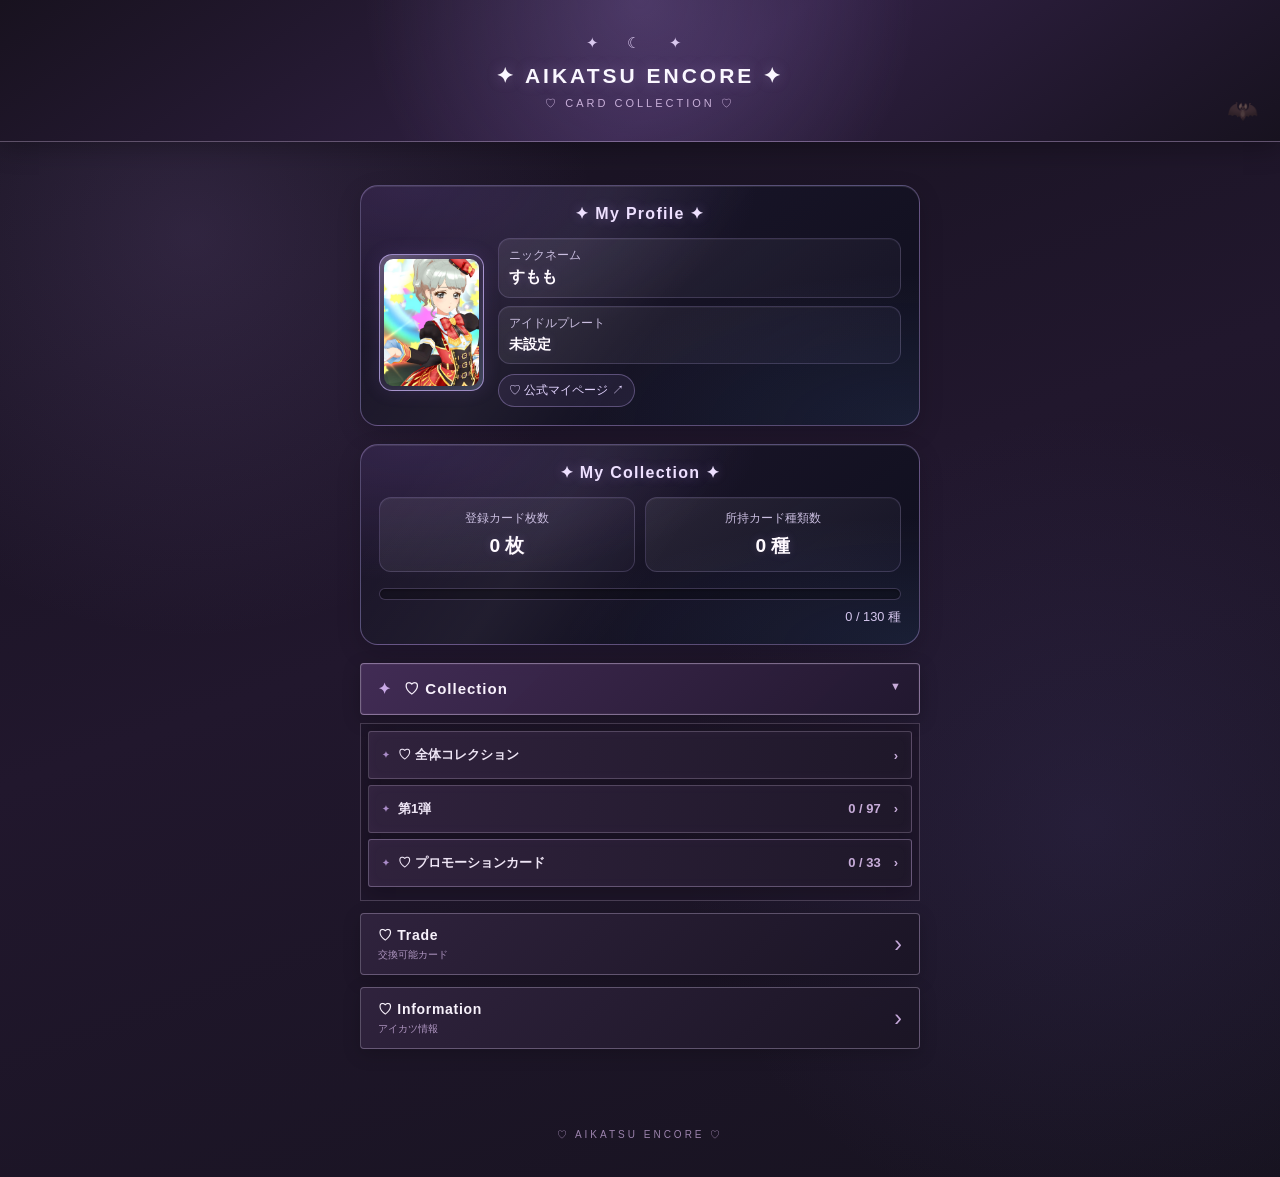
<file: index.html>
<!DOCTYPE html>
<html lang="ja">
<head>
  <meta charset="UTF-8">
  <meta name="viewport" content="width=device-width, initial-scale=1.0">
  <title>アイカツアンコール ♡ カードコレクション</title>
  <link rel="stylesheet" href="style.css">

  <style>
    /* ゴスマジック風・共通デザイン */
    .profile-summary,
    .collection-summary {
      position: relative;
      isolation: isolate;
      overflow: hidden;
      margin: 18px 0;
      padding: 18px;
      border: 1px solid rgba(193, 166, 239, 0.38);
      border-radius: 18px;
      background:
        radial-gradient(ellipse at 10% 0%, rgba(119, 83, 166, 0.24), transparent 48%),
        radial-gradient(ellipse at 100% 100%, rgba(95, 125, 191, 0.15), transparent 45%),
        linear-gradient(145deg, rgba(31, 24, 45, 0.97), rgba(13, 15, 29, 0.97));
      color: #f4efff;
      box-shadow:
        inset 0 1px 0 rgba(255, 255, 255, 0.09),
        0 8px 24px rgba(4, 3, 15, 0.16);
    }

    .profile-summary::before,
    .collection-summary::before {
      content: "";
      position: absolute;
      inset: 0;
      z-index: -1;
      pointer-events: none;
      background: linear-gradient(
        125deg,
        transparent 10%,
        rgba(255, 255, 255, 0.045) 35%,
        transparent 55%
      );
    }

    .collection-summary-title {
      margin: 0 0 15px;
      font-size: 1rem;
      font-weight: bold;
      letter-spacing: 0.08em;
      text-align: center;
      color: #eee0ff;
      text-shadow: 0 0 12px rgba(191, 154, 255, 0.32);
    }

    /* プロフィール横並びレイアウト */
    .profile-layout {
      display: flex;
      align-items: center;
      gap: 14px;
    }

    /* プロフィール画像 */
    .profile-image-frame {
      position: relative;
      flex: 0 0 105px;
      width: 105px;
      min-width: 0;
      margin: 0;
      padding: 4px;
      overflow: hidden;
      border: 1px solid rgba(207, 183, 255, 0.68);
      border-radius: 13px;
      background: linear-gradient(
        135deg,
        rgba(231, 211, 255, 0.3),
        rgba(115, 88, 159, 0.1),
        rgba(165, 214, 255, 0.2)
      );
      box-shadow:
        0 0 18px rgba(154, 115, 219, 0.15),
        inset 0 0 12px rgba(255, 255, 255, 0.08);
    }

    .profile-image {
      display: block;
      width: 100%;
      aspect-ratio: 3 / 4;
      object-fit: cover;
      margin: 0 auto;
      border-radius: 9px;
    }

    /* 画像横のプロフィール情報 */
    .profile-details {
      flex: 1;
      min-width: 0;
    }

    .profile-info {
      display: grid;
      grid-template-columns: minmax(0, 1fr);
      gap: 8px;
    }

    .profile-info .collection-summary-item {
      min-width: 0;
      padding: 9px 10px;
      text-align: left;
    }

    .profile-info .collection-summary-label {
      margin-bottom: 4px;
      font-size: 0.72rem;
    }

    .profile-info .collection-summary-value {
      font-size: 1rem;
    }

    .profile-info .plate-value {
      font-size: 0.9rem;
    }

    .profile-official-link {
      margin: 10px 0 0;
      text-align: left;
    }

    .profile-official-link a {
      display: inline-block;
      max-width: 100%;
      padding: 7px 10px;
      border: 1px solid rgba(190, 167, 238, 0.36);
      border-radius: 999px;
      background: rgba(163, 131, 217, 0.09);
      color: #e3d4ff;
      font-size: 0.75rem;
      text-decoration: none;
      overflow-wrap: anywhere;
      transition: background 0.2s ease, border-color 0.2s ease;
    }

    .profile-official-link a:hover {
      background: rgba(163, 131, 217, 0.18);
      border-color: rgba(214, 194, 255, 0.65);
    }

    /* コレクション進捗 */
    .collection-summary-stats {
      display: grid;
      grid-template-columns: 1fr 1fr;
      gap: 10px;
    }

    .collection-summary-item {
      min-width: 0;
      padding: 12px 8px;
      border: 1px solid rgba(197, 177, 241, 0.19);
      border-radius: 12px;
      background: linear-gradient(
        145deg,
        rgba(255, 255, 255, 0.075),
        rgba(180, 157, 230, 0.035)
      );
      text-align: center;
      box-shadow: inset 0 1px 0 rgba(255, 255, 255, 0.045);
    }

    .collection-summary-label {
      display: block;
      margin-bottom: 6px;
      font-size: 0.78rem;
      color: #c9bddf;
    }

    .collection-summary-value {
      display: block;
      overflow-wrap: anywhere;
      font-size: 1.2rem;
      font-weight: bold;
      color: #fffaff;
      text-shadow: 0 0 10px rgba(197, 166, 255, 0.18);
    }

    .collection-summary-bar {
      height: 12px;
      margin-top: 16px;
      padding: 2px;
      overflow: hidden;
      border: 1px solid rgba(190, 168, 235, 0.25);
      border-radius: 999px;
      background: rgba(0, 0, 0, 0.28);
      box-shadow: inset 0 1px 3px rgba(0, 0, 0, 0.35);
    }

    .collection-summary-bar-fill {
      width: 0%;
      height: 100%;
      border-radius: inherit;
      background: linear-gradient(
        90deg,
        #7760ad,
        #b9a1f1 48%,
        #c7e7ff
      );
      box-shadow: 0 0 10px rgba(174, 148, 255, 0.55);
      transition: width 0.35s ease;
    }

    .collection-summary-status {
      margin: 9px 0 0;
      font-size: 0.8rem;
      text-align: right;
      color: #d4c6ed;
    }

    @media (max-width: 360px) {
      .profile-summary,
      .collection-summary {
        padding: 14px;
      }

      .profile-layout {
        gap: 10px;
      }

      .profile-image-frame {
        flex-basis: 88px;
        width: 88px;
      }

      .profile-info .collection-summary-item {
        padding: 8px;
      }

      .profile-info .collection-summary-value {
        font-size: 0.92rem;
      }

      .collection-summary-value {
        font-size: 1.05rem;
      }
    }

    @media (prefers-reduced-motion: reduce) {
      .collection-summary-bar-fill,
      .profile-official-link a {
        transition: none;
      }
    }
  </style>
</head>

<body>
  <header class="header">
    <h1>✦ AIKATSU ENCORE ✦</h1>
    <p>♡ CARD COLLECTION ♡</p>
  </header>

  <main class="home">

    <!-- ① マイプロフィール -->
    <section class="profile-summary" aria-label="マイプロフィール">
      <h2 class="collection-summary-title">✦ My Profile ✦</h2>

      <div class="profile-layout">
        <div class="profile-image-frame">
          <img
            src="profile.jpg"
            alt="マイプロフィール画像"
            class="profile-image"
          >
        </div>

        <div class="profile-details">
          <div class="profile-info">
            <div class="collection-summary-item">
              <span class="collection-summary-label">ニックネーム</span>
              <strong class="collection-summary-value">すもも</strong>
            </div>

            <div class="collection-summary-item">
              <span class="collection-summary-label">アイドルプレート</span>
              <strong class="collection-summary-value plate-value">
                未設定
              </strong>
            </div>
          </div>

          <p class="profile-official-link">
            <a
              href="https://dcd.aikatsu.com/encore/mypage/profiles"
              target="_blank"
              rel="noopener noreferrer"
            >♡ 公式マイページ ↗</a>
          </p>
        </div>
      </div>
    </section>

    <!-- ② 登録カード枚数 -->
    <section class="collection-summary" aria-label="カードコレクション">
      <h2 class="collection-summary-title">✦ My Collection ✦</h2>

      <div class="collection-summary-stats">
        <div class="collection-summary-item">
          <span class="collection-summary-label">登録カード枚数</span>
          <strong class="collection-summary-value" id="registeredCardCount">
            0 枚
          </strong>
        </div>

        <div class="collection-summary-item">
          <span class="collection-summary-label">所持カード種類数</span>
          <strong class="collection-summary-value" id="registeredCardKinds">
            0 種
          </strong>
        </div>
      </div>

      <!-- ③ 全カードに対するコレクション進捗 -->
      <div
        class="collection-summary-bar"
        id="registeredCardProgress"
        role="progressbar"
        aria-label="公開カード種類数に対する所持進捗"
        aria-valuemin="0"
        aria-valuemax="0"
        aria-valuenow="0"
      >
        <div
          class="collection-summary-bar-fill"
          id="registeredCardProgressFill"
        ></div>
      </div>

      <p class="collection-summary-status" id="registeredCardProgressText">
        0 / 0 種
      </p>
    </section>

    <!-- Collection -->
    <section class="menu-section">
      <button
        type="button"
        class="section-title"
        id="collectionToggle"
        aria-expanded="true"
        aria-controls="collectionList"
      >
        ♡ Collection
        <span id="collectionArrow">▼</span>
      </button>

      <div id="collectionList" class="collection-list">
        <a href="all-cards.html" class="season-link">
          <span>♡ 全体コレクション</span>
          <span>›</span>
        </a>

        <div id="seasonLinks"></div>

        <a
          href="promotion.html"
          class="season-link promotion-link"
          id="promotionLink"
        >
          <span>♡ プロモーションカード</span>
          <span id="promotionCount">›</span>
        </a>
      </div>
    </section>

    <!-- Trade -->
    <section class="menu-section">
      <a href="trade.html" class="menu-link">
        <span>
          <strong>♡ Trade</strong>
          <small>交換可能カード</small>
        </span>
        <span>›</span>
      </a>
    </section>

    <!-- Information -->
    <section class="menu-section">
      <a
        href="https://dcd.aikatsu.com/encore/"
        class="menu-link"
        target="_blank"
        rel="noopener noreferrer"
      >
        <span>
          <strong>♡ Information</strong>
          <small>アイカツ情報</small>
        </span>
        <span>›</span>
      </a>
    </section>

  </main>

  <footer>
    <p>♡ AIKATSU ENCORE ♡</p>
  </footer>

  <script>
    const collectionToggle = document.getElementById("collectionToggle");
    const collectionList = document.getElementById("collectionList");
    const collectionArrow = document.getElementById("collectionArrow");
    const seasonLinks = document.getElementById("seasonLinks");
    const promotionCount = document.getElementById("promotionCount");

    let allCards = [];

    /* Collection 開閉 */
    collectionToggle.addEventListener("click", () => {
      const isOpen = collectionToggle.getAttribute("aria-expanded") === "true";

      collectionToggle.setAttribute("aria-expanded", String(!isOpen));
      collectionList.style.display = isOpen ? "none" : "block";
      collectionArrow.textContent = isOpen ? "▶" : "▼";
    });

    /* 保存データを安全に読み込む */
    function readOwnership(storageKey) {
      try {
        const saved = localStorage.getItem(storageKey);
        if (!saved) return {};

        const parsed = JSON.parse(saved);

        return (
          parsed &&
          typeof parsed === "object" &&
          !Array.isArray(parsed)
        ) ? parsed : {};
      } catch (error) {
        console.warn(`${storageKey} のデータを読み込めませんでした`, error);
        return {};
      }
    }

    /* プロモーションカードか判定 */
    function isPromotion(card) {
      return String(card.collection || "").toLowerCase() === "promotion";
    }

    /* カードごとの保存キー */
    function getStorageKey(card) {
      if (isPromotion(card)) {
        return "aikatsu-encore-promotion";
      }

      const season = String(card.season || "1");
      return `aikatsu-encore-season-${season}`;
    }

    /* 所持枚数を安全に整数化 */
    function getCopies(ownership, id) {
      const count = Number(ownership[id] || 0);

      if (!Number.isFinite(count) || count <= 0) {
        return 0;
      }

      return Math.floor(count);
    }

    /* 登録枚数・所持種類数・進捗を更新 */
    function updateCollectionSummary(cards) {
      let totalCopies = 0;

      const ownedIds = new Set();
      const allIds = new Set();
      const ownershipByKey = {};

      cards.forEach(card => {
        if (card.id === undefined || card.id === null) {
          return;
        }

        const id = String(card.id);
        const storageKey = getStorageKey(card);
        const uniqueKey = `${storageKey}:${id}`;

        allIds.add(uniqueKey);

        if (!ownershipByKey[storageKey]) {
          ownershipByKey[storageKey] = readOwnership(storageKey);
        }

        const ownership = ownershipByKey[storageKey];
        const copies = getCopies(ownership, id);

        if (copies > 0) {
          totalCopies += copies;
          ownedIds.add(uniqueKey);
        }
      });

      const totalKinds = allIds.size;
      const ownedKinds = ownedIds.size;

      const progress = totalKinds > 0
        ? Math.min((ownedKinds / totalKinds) * 100, 100)
        : 0;

      document.getElementById("registeredCardCount").textContent =
        `${totalCopies.toLocaleString("ja-JP")} 枚`;

      document.getElementById("registeredCardKinds").textContent =
        `${ownedKinds.toLocaleString("ja-JP")} 種`;

      document.getElementById("registeredCardProgressFill").style.width =
        `${progress}%`;

      const progressBar = document.getElementById("registeredCardProgress");
      progressBar.setAttribute("aria-valuemax", String(totalKinds));
      progressBar.setAttribute("aria-valuenow", String(ownedKinds));

      document.getElementById("registeredCardProgressText").textContent =
        `${ownedKinds.toLocaleString("ja-JP")} / ${totalKinds.toLocaleString("ja-JP")} 種`;
    }

    /* cards.json を読み込む */
    async function loadCards() {
      try {
        const response = await fetch("cards.json");

        if (!response.ok) {
          throw new Error("cards.jsonを読み込めませんでした");
        }

        const data = await response.json();

        allCards = Array.isArray(data)
          ? data
          : Array.isArray(data.cards)
            ? data.cards
            : [];

        createSeasonLinks(allCards);
        updatePromotionLink(allCards);
        updateCollectionSummary(allCards);

      } catch (error) {
        console.error(error);

        seasonLinks.textContent = "カード情報を読み込めませんでした。";
        promotionCount.textContent = "›";

        document.getElementById("registeredCardProgressText").textContent =
          "カード情報を読み込めませんでした";
      }
    }

    /* 通常カードを弾ごとに表示 */
    function createSeasonLinks(cards) {
      const normalCards = cards.filter(card => !isPromotion(card));

      const seasons = [
        ...new Set(normalCards.map(card => String(card.season || "1")))
      ].sort((a, b) => Number(a) - Number(b));

      seasonLinks.innerHTML = "";

      seasons.forEach(season => {
        const seasonCards = normalCards.filter(
          card => String(card.season || "1") === season
        );

        const ownership = readOwnership(
          `aikatsu-encore-season-${season}`
        );

        const owned = seasonCards.filter(
          card => getCopies(ownership, String(card.id)) >= 1
        ).length;

        const link = document.createElement("a");
        link.href = `cards.html?season=${encodeURIComponent(season)}`;
        link.className = "season-link";

        const label = document.createElement("span");
        label.textContent = `第${season}弾`;

        const count = document.createElement("span");
        count.textContent = `${owned} / ${seasonCards.length}　›`;

        link.appendChild(label);
        link.appendChild(count);
        seasonLinks.appendChild(link);
      });
    }

    /* プロモーションカードの所持数 */
    function updatePromotionLink(cards) {
      const promotionCards = cards.filter(isPromotion);
      const ownership = readOwnership("aikatsu-encore-promotion");

      const owned = promotionCards.filter(
        card => getCopies(ownership, String(card.id)) >= 1
      ).length;

      promotionCount.textContent = promotionCards.length > 0
        ? `${owned} / ${promotionCards.length}　›`
        : "›";
    }

    /* 他ページから戻ったときなどに再集計 */
    function refreshHome() {
      updateCollectionSummary(allCards);
      createSeasonLinks(allCards);
      updatePromotionLink(allCards);
    }

    window.addEventListener("pageshow", refreshHome);

    window.addEventListener("storage", event => {
      if (
        event.key === null ||
        /^aikatsu-encore-season-.+$/.test(event.key) ||
        event.key === "aikatsu-encore-promotion"
      ) {
        refreshHome();
      }
    });

    loadCards();
  </script>
</body>
</html>
</file>
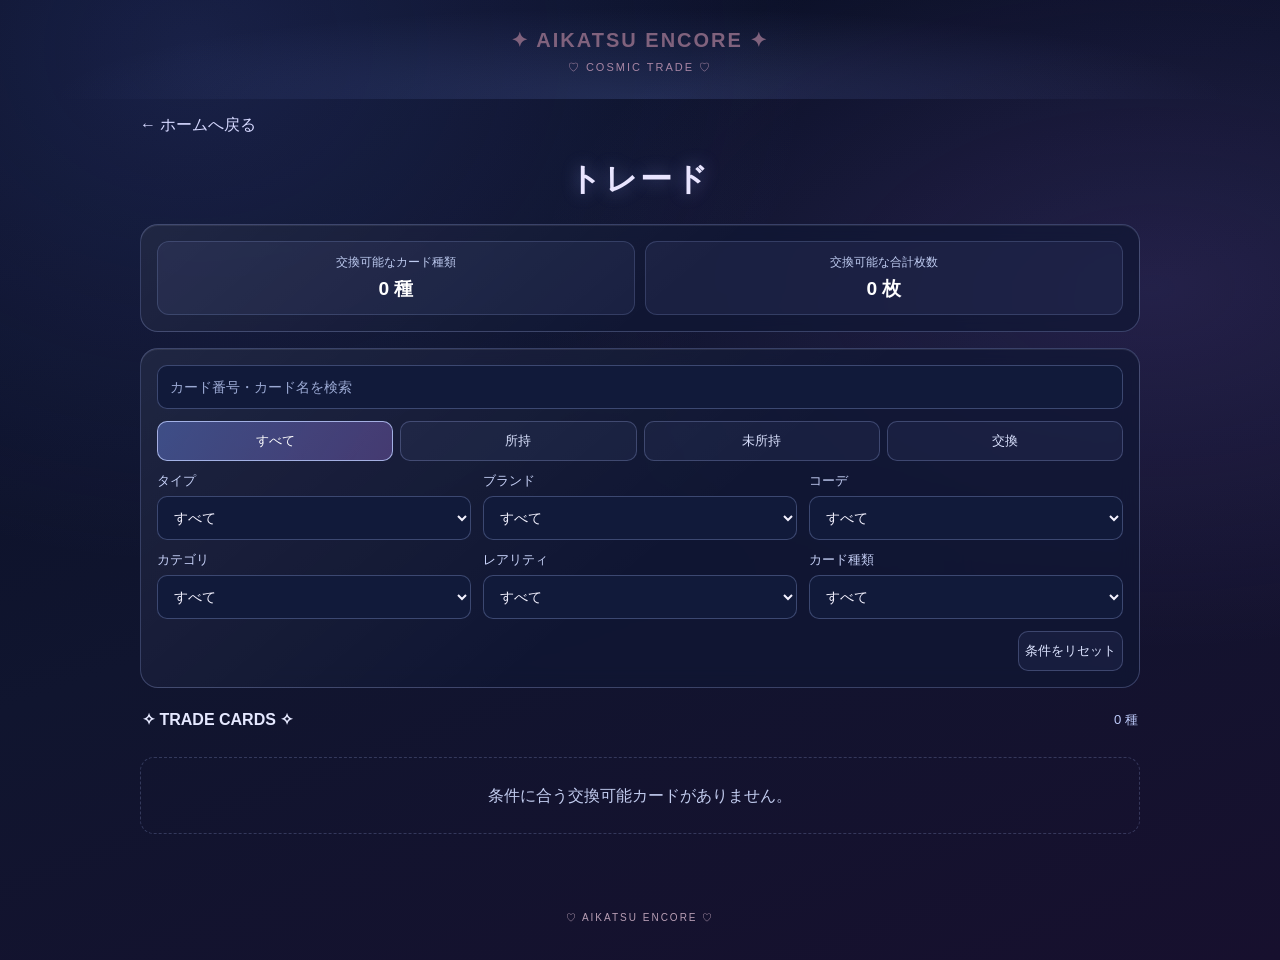
<file: trade.html>
<!DOCTYPE html>
<html lang="ja">
<head>
  <meta charset="UTF-8">
  <meta name="viewport" content="width=device-width, initial-scale=1.0">
  <title>Trade</title>
  <link rel="stylesheet" href="style.css">

  <style>
    body.trade-page {
      min-height: 100vh;
      color: #f4f2ff;
      background:
        radial-gradient(ellipse at 15% 5%, rgba(76,95,185,.22), transparent 40%),
        radial-gradient(ellipse at 90% 30%, rgba(137,92,206,.16), transparent 38%),
        linear-gradient(160deg,#090e25,#10152f 50%,#17102e);
    }

    .trade-page .header {
      background:
        radial-gradient(ellipse at 50% 100%,rgba(127,157,255,.16),transparent 65%),
        transparent;
    }

    .trade-container {
      width: min(100% - 24px, 1000px);
      margin: 0 auto;
      padding: 16px 0 36px;
    }

    .trade-back-link {
      display: inline-block;
      margin-bottom: 14px;
      color: #d6d8ff;
      text-decoration: none;
    }

    .trade-heading {
      margin: 8px 0 22px;
      text-align: center;
      color: #e9e5ff;
      letter-spacing: .08em;
      text-shadow: 0 0 18px rgba(154,173,255,.45);
    }

    .trade-panel {
      margin: 16px 0;
      padding: 16px;
      border: 1px solid rgba(174,191,255,.25);
      border-radius: 18px;
      background:
        linear-gradient(140deg,rgba(255,255,255,.065),transparent 55%),
        rgba(16,23,52,.72);
      box-shadow: inset 0 1px 0 rgba(255,255,255,.08);
      backdrop-filter: blur(10px);
      -webkit-backdrop-filter: blur(10px);
    }

    .trade-panel-title {
      margin: 0 0 14px;
      text-align: center;
      font-size: .95rem;
      letter-spacing: .08em;
      color: #e2e7ff;
    }

    .trade-summary {
      display: grid;
      grid-template-columns: 1fr 1fr;
      gap: 10px;
    }

    .trade-summary-item {
      padding: 12px 8px;
      border: 1px solid rgba(174,191,255,.18);
      border-radius: 12px;
      background: rgba(157,175,255,.07);
      text-align: center;
    }

    .trade-summary-label {
      display: block;
      margin-bottom: 5px;
      font-size: .76rem;
      color: #becbf0;
    }

    .trade-summary-value {
      display: block;
      font-size: 1.2rem;
      color: white;
      overflow-wrap: anywhere;
    }

    .trade-search, .trade-select {
      width: 100%;
      min-height: 44px;
      box-sizing: border-box;
      padding: 10px 12px;
      border: 1px solid rgba(174,191,255,.28);
      border-radius: 10px;
      outline: none;
      background: #111a3a;
      color: #f4f2ff;
      font: inherit;
      font-size: .88rem;
    }

    .trade-search::placeholder {
      color: #9ba9d3;
    }

    .trade-search:focus, .trade-select:focus {
      border-color: #a8c5ff;
      box-shadow: 0 0 0 3px rgba(133,167,255,.12);
    }

    .trade-status-filters {
      display: grid;
      grid-template-columns: repeat(4,minmax(0,1fr));
      gap: 7px;
      margin: 12px 0;
    }

    .trade-status-button, .trade-reset-button {
      min-height: 40px;
      padding: 8px 6px;
      border: 1px solid rgba(174,191,255,.25);
      border-radius: 10px;
      background: rgba(133,153,229,.07);
      color: #dce3ff;
      font: inherit;
      font-size: .82rem;
      cursor: pointer;
    }

    .trade-status-button.active {
      border-color: rgba(189,204,255,.8);
      background: linear-gradient(120deg,rgba(100,125,214,.48),rgba(151,112,212,.36));
      color: white;
    }

    .trade-filters {
      display: grid;
      grid-template-columns: repeat(2,minmax(0,1fr));
      gap: 12px;
    }

    .trade-filter-group {
      min-width: 0;
    }

    .trade-filter-group label {
      display: block;
      margin-bottom: 6px;
      color: #c7d1f8;
      font-size: .8rem;
    }

    .trade-filter-actions {
      display: flex;
      justify-content: flex-end;
      margin-top: 12px;
    }

    .trade-results-heading {
      display: flex;
      align-items: center;
      justify-content: space-between;
      gap: 10px;
      margin: 22px 2px 12px;
      color: #e5e8ff;
    }

    .trade-results-heading h2 {
      margin: 0;
      font-size: 1rem;
    }

    .trade-results-count {
      color: #bdcafa;
      font-size: .82rem;
      white-space: nowrap;
    }

    .trade-card-grid {
      display: grid;
      grid-template-columns: repeat(2,minmax(0,1fr));
      gap: 10px;
    }

    .trade-card {
      min-width: 0;
      overflow: hidden;
      border: 1px solid rgba(167,190,255,.22);
      border-radius: 13px;
      background: linear-gradient(155deg,rgba(38,49,91,.8),rgba(17,22,49,.96));
      box-shadow: inset 0 1px 0 rgba(255,255,255,.05);
    }

    .trade-card-image {
      aspect-ratio: 3 / 4;
      overflow: hidden;
      background: rgba(6,10,27,.7);
      cursor: pointer;
    }

    .trade-card-image img {
      display: block;
      width: 100%;
      height: 100%;
      object-fit: contain;
    }

    .trade-card-info {
      padding: 9px 8px 10px;
    }

    .trade-card-id {
      margin-bottom: 4px;
      color: #aebdf1;
      font-size: .68rem;
      overflow-wrap: anywhere;
    }

    .trade-card-name {
      margin-bottom: 7px;
      color: #f6f5ff;
      font-size: .8rem;
      line-height: 1.45;
      overflow-wrap: anywhere;
    }

    .trade-card-meta {
      margin-bottom: 7px;
      color: #c2ccef;
      font-size: .7rem;
      overflow-wrap: anywhere;
    }

    .trade-available {
      display: inline-block;
      padding: 4px 7px;
      border: 1px solid rgba(166,203,255,.3);
      border-radius: 999px;
      background: rgba(124,169,255,.12);
      color: #dceaff;
      font-size: .72rem;
    }

    .trade-count-control {
      display: flex;
      align-items: center;
      justify-content: center;
      gap: 12px;
      padding: 10px 6px 12px;
      border-top: 1px solid rgba(174,191,255,.15);
    }

    .trade-count-button {
      width: 40px;
      height: 40px;
      flex: 0 0 40px;
      border: 1px solid rgba(174,191,255,.4);
      border-radius: 50%;
      background: rgba(133,153,229,.16);
      color: #fff;
      font-size: 1.35rem;
      line-height: 1;
      cursor: pointer;
      touch-action: manipulation;
    }

    .trade-count-button:active {
      background: rgba(151,166,255,.4);
    }

    .trade-count-number {
      min-width: 24px;
      text-align: center;
      font-size: 1rem;
      color: #fff;
    }

    .trade-no-results, .trade-error {
      grid-column: 1 / -1;
      padding: 24px 12px;
      border: 1px dashed rgba(174,191,255,.22);
      border-radius: 14px;
      color: #c2ccef;
      text-align: center;
      line-height: 1.7;
    }

    .trade-error {
      color: #ffd9e9;
    }

    .trade-page footer {
      color: #b7c4f1;
      text-align: center;
    }

    @media (min-width: 700px) {
      .trade-filters {
        grid-template-columns: repeat(3,minmax(0,1fr));
      }

      .trade-card-grid {
        grid-template-columns: repeat(5,minmax(0,1fr));
        gap: 14px;
      }

      .trade-container {
        width: min(100% - 40px,1000px);
      }
    }

    @media (max-width: 360px) {
      .trade-panel {
        padding: 12px;
      }

      .trade-count-control {
        gap: 7px;
      }

      .trade-count-button {
        width: 36px;
        height: 36px;
        flex-basis: 36px;
      }

      .trade-status-button {
        font-size: .76rem;
      }
    }
  </style>
</head>

<body class="trade-page">
  <header class="header">
    <h1>✦ AIKATSU ENCORE ✦</h1>
    <p>♡ COSMIC TRADE ♡</p>
  </header>

  <main class="trade-container">
    <a href="index.html" class="trade-back-link">← ホームへ戻る</a>

    <h1 class="trade-heading">トレード</h1>

    <section class="trade-panel" aria-label="交換可能カードの集計">
      <div class="trade-summary">
        <div class="trade-summary-item">
          <span class="trade-summary-label">交換可能なカード種類</span>
          <strong class="trade-summary-value" id="tradeKindsCount">0 種</strong>
        </div>
        <div class="trade-summary-item">
          <span class="trade-summary-label">交換可能な合計枚数</span>
          <strong class="trade-summary-value" id="tradeCopiesCount">0 枚</strong>
        </div>
      </div>
    </section>

    <section class="trade-panel" aria-label="カード検索とフィルター">
      <input
        type="search"
        id="searchInput"
        class="trade-search"
        placeholder="カード番号・カード名を検索"
        autocomplete="off"
      >

      <div class="trade-status-filters" aria-label="所持状態">
        <button type="button" class="trade-status-button active" data-status="all">すべて</button>
        <button type="button" class="trade-status-button" data-status="owned">所持</button>
        <button type="button" class="trade-status-button" data-status="missing">未所持</button>
        <button type="button" class="trade-status-button" data-status="trade">交換</button>
      </div>

      <div class="trade-filters">
        <div class="trade-filter-group">
          <label for="typeFilter">タイプ</label>
          <select id="typeFilter" class="trade-select">
            <option value="">すべて</option>
          </select>
        </div>
        <div class="trade-filter-group">
          <label for="brandFilter">ブランド</label>
          <select id="brandFilter" class="trade-select">
            <option value="">すべて</option>
          </select>
        </div>
        <div class="trade-filter-group">
          <label for="coordinateFilter">コーデ</label>
          <select id="coordinateFilter" class="trade-select">
            <option value="">すべて</option>
          </select>
        </div>
        <div class="trade-filter-group">
          <label for="categoryFilter">カテゴリ</label>
          <select id="categoryFilter" class="trade-select">
            <option value="">すべて</option>
          </select>
        </div>
        <div class="trade-filter-group">
          <label for="rarityFilter">レアリティ</label>
          <select id="rarityFilter" class="trade-select">
            <option value="">すべて</option>
          </select>
        </div>
        <div class="trade-filter-group">
          <label for="parallelFilter">カード種類</label>
          <select id="parallelFilter" class="trade-select">
            <option value="">すべて</option>
            <option value="normal">通常</option>
            <option value="parallel">パラレル</option>
          </select>
        </div>
      </div>

      <div class="trade-filter-actions">
        <button type="button" class="trade-reset-button" id="resetFilters">
          条件をリセット
        </button>
      </div>
    </section>

    <div class="trade-results-heading">
      <h2>✧ TRADE CARDS ✧</h2>
      <span class="trade-results-count" id="resultsCount">0 種</span>
    </div>

    <section
      id="cardGrid"
      class="trade-card-grid"
      aria-label="交換可能カード一覧"
      aria-live="polite"
    ></section>

    <p id="loadingMessage" class="trade-no-results">カードを読み込んでいます…</p>
  </main>

  <footer>
    <p>♡ AIKATSU ENCORE ♡</p>
  </footer>

  <script>
    const searchInput = document.getElementById("searchInput");
    const typeFilter = document.getElementById("typeFilter");
    const brandFilter = document.getElementById("brandFilter");
    const coordinateFilter = document.getElementById("coordinateFilter");
    const categoryFilter = document.getElementById("categoryFilter");
    const rarityFilter = document.getElementById("rarityFilter");
    const parallelFilter = document.getElementById("parallelFilter");
    const cardGrid = document.getElementById("cardGrid");
    const loadingMessage = document.getElementById("loadingMessage");
    const resultsCount = document.getElementById("resultsCount");

    const filterElements = [
      typeFilter,
      brandFilter,
      coordinateFilter,
      categoryFilter,
      rarityFilter,
      parallelFilter
    ];

    let allCards = [];
    let currentStatus = "all";
    let ownershipByKey = {};

    function isPromotion(card) {
      return String(card.collection || "").toLowerCase() === "promotion";
    }

    function getStorageKey(card) {
      if (isPromotion(card)) {
        return "aikatsu-encore-promotion";
      }
      return `aikatsu-encore-season-${String(card.season || "1")}`;
    }

    function readOwnership(storageKey) {
      try {
        const parsed = JSON.parse(localStorage.getItem(storageKey) || "{}");
        return parsed &&
          typeof parsed === "object" &&
          !Array.isArray(parsed)
          ? parsed
          : {};
      } catch (error) {
        console.warn("所持数の読み込みに失敗しました", error);
        return {};
      }
    }

    function getOwnershipMap(card) {
      const key = getStorageKey(card);
      if (!ownershipByKey[key]) {
        ownershipByKey[key] = readOwnership(key);
      }
      return ownershipByKey[key];
    }

    function getOwnedCount(card) {
      const map = getOwnershipMap(card);
      const count = Number(map[String(card.id)] || 0);
      return Number.isFinite(count) && count > 0
        ? Math.floor(count)
        : 0;
    }

    function setOwnedCount(card, newCount) {
      const storageKey = getStorageKey(card);
      const ownership = getOwnershipMap(card);
      const count = Math.max(0, Math.floor(Number(newCount) || 0));
      const id = String(card.id);

      const previousValue = localStorage.getItem(storageKey);

      if (count <= 0) {
        delete ownership[id];
      } else {
        ownership[id] = count;
      }

      try {
        localStorage.setItem(storageKey, JSON.stringify(ownership));
      } catch (error) {
        // 保存に失敗したら、画面上の変更も元に戻す
        if (previousValue === null) {
          delete ownershipByKey[storageKey];
        } else {
          try {
            ownershipByKey[storageKey] = JSON.parse(previousValue);
          } catch (_) {
            delete ownershipByKey[storageKey];
          }
        }
        alert("所持数を保存できなかったよ。ブラウザの保存設定を確認してね。");
        return;
      }

      ownershipByKey[storageKey] = ownership;
      updateSummary();
      renderCards();
    }

    function getTradeCount(card) {
      return Math.max(0, getOwnedCount(card) - 1);
    }

    function getRarity(card) {
      if (
        card.rarity !== undefined &&
        card.rarity !== null &&
        String(card.rarity).trim() !== ""
      ) {
        return String(card.rarity).trim().toUpperCase();
      }

      const id = String(card.id || "").trim();
      const match = id.match(/_(SPR|PR|CP|ER|R|N)$/i);
      return match ? match[1].toUpperCase() : "";
    }

    function isParallel(card) {
      return card.parallel === true ||
        /(?:_PARALLEL|_PARA|_P)$/i.test(String(card.id || ""));
    }

    function getSearchableText(card) {
      return [
        card.id,
        card.name,
        card.unit,
        card.brand,
        card.coordinate,
        card.type,
        card.category,
        getRarity(card),
        card.season,
        card.collection
      ]
        .filter(value => value !== undefined && value !== null)
        .join(" ")
        .toLowerCase();
    }

    function fillFilter(select, values) {
      const uniqueValues = [...new Set(
        values.map(value => String(value || "").trim()).filter(Boolean)
      )].sort((a, b) => a.localeCompare(b, "ja"));

      uniqueValues.forEach(value => {
        const option = document.createElement("option");
        option.value = value;
        option.textContent = value;
        select.appendChild(option);
      });
    }

    function setupFilters() {
      fillFilter(typeFilter, allCards.map(card => card.type));
      fillFilter(brandFilter, allCards.map(card => card.brand));
      fillFilter(coordinateFilter, allCards.map(card => card.coordinate));
      fillFilter(rarityFilter, allCards.map(card => getRarity(card)));

      const categoryOrder = [
        "トップス",
        "ボトムス",
        "シューズ",
        "アクセサリー",
        "トップス＆ボトムス",
        "トップス&ボトムス",
        "フルコーデ"
      ];

      const normalizeCategory = value => value.replace(/＆/g, "&");
      const categories = [
        ...new Set(
          allCards.map(card => String(card.category || "").trim()).filter(Boolean)
        )
      ];

      categories.sort((a, b) => {
        const ai = categoryOrder.findIndex(
          item => normalizeCategory(item) === normalizeCategory(a)
        );
        const bi = categoryOrder.findIndex(
          item => normalizeCategory(item) === normalizeCategory(b)
        );
        if (ai === -1 && bi === -1) return a.localeCompare(b, "ja");
        if (ai === -1) return 1;
        if (bi === -1) return -1;
        return ai - bi;
      });

      categories.forEach(value => {
        const option = document.createElement("option");
        option.value = value;
        option.textContent = value.replace(
          "トップス&ボトムス",
          "トップス＆ボトムス"
        );
        categoryFilter.appendChild(option);
      });
    }

    function getFilteredCards() {
      const keyword = searchInput.value.trim().toLowerCase();

      return allCards.filter(card => {
        if (card.id === undefined || card.id === null) return false;

        const ownedCount = getOwnedCount(card);

        // トレードページには重複カードだけを表示する
        if (ownedCount < 2) return false;

        if (keyword && !getSearchableText(card).includes(keyword)) {
          return false;
        }

        if (typeFilter.value &&
            String(card.type || "").trim() !== typeFilter.value) {
          return false;
        }

        if (brandFilter.value &&
            String(card.brand || "").trim() !== brandFilter.value) {
          return false;
        }

        if (coordinateFilter.value &&
            String(card.coordinate || "").trim() !== coordinateFilter.value) {
          return false;
        }

        const category = String(card.category || "").trim()
          .replace("トップス&ボトムス", "トップス＆ボトムス");

        const selectedCategory = categoryFilter.value
          .replace("トップス&ボトムス", "トップス＆ボトムス");

        if (selectedCategory && category !== selectedCategory) {
          return false;
        }

        if (rarityFilter.value && getRarity(card) !== rarityFilter.value) {
          return false;
        }

        if (parallelFilter.value === "parallel" && !isParallel(card)) {
          return false;
        }

        if (parallelFilter.value === "normal" && isParallel(card)) {
          return false;
        }

        if (currentStatus === "missing") return false;
        if (currentStatus === "owned" && ownedCount < 1) return false;
        if (currentStatus === "trade" && getTradeCount(card) < 1) {
          return false;
        }

        return true;
      });
    }

    function updateSummary() {
      const tradeCards = allCards.filter(
        card => card.id !== undefined &&
          card.id !== null &&
          getOwnedCount(card) >= 2
      );

      const tradeCopies = tradeCards.reduce(
        (sum, card) => sum + getTradeCount(card),
        0
      );

      document.getElementById("tradeKindsCount").textContent =
        `${tradeCards.length.toLocaleString("ja-JP")} 種`;

      document.getElementById("tradeCopiesCount").textContent =
        `${tradeCopies.toLocaleString("ja-JP")} 枚`;
    }

    function appendText(parent, className, text) {
      const element = document.createElement("div");
      element.className = className;
      element.textContent = text;
      parent.appendChild(element);
      return element;
    }

    function renderCards() {
      cardGrid.innerHTML = "";
      const filteredCards = getFilteredCards();

      resultsCount.textContent =
        `${filteredCards.length.toLocaleString("ja-JP")} 種`;

      loadingMessage.style.display = "none";

      if (filteredCards.length === 0) {
        const message = document.createElement("p");
        message.className = "trade-no-results";
        message.textContent = currentStatus === "missing"
          ? "重複カードのみを表示するため、未所持カードはありません。"
          : "条件に合う交換可能カードがありません。";
        cardGrid.appendChild(message);
        return;
      }

      filteredCards.sort((a, b) => {
        const aPromo = isPromotion(a);
        const bPromo = isPromotion(b);

        if (aPromo && !bPromo) return 1;
        if (!aPromo && bPromo) return -1;

        const seasonOrder =
          Number(a.season || 0) - Number(b.season || 0);

        if (!aPromo && !bPromo && seasonOrder !== 0) {
          return seasonOrder;
        }

        return String(a.id).localeCompare(String(b.id), undefined, {
          numeric: true
        });
      });

      filteredCards.forEach(card => {
        const count = getOwnedCount(card);
        const tradeCount = getTradeCount(card);

        const cardElement = document.createElement("article");
        cardElement.className = "trade-card";

        const imageWrap = document.createElement("div");
        imageWrap.className = "trade-card-image";
        imageWrap.setAttribute("role", "link");
        imageWrap.setAttribute("tabindex", "0");
        imageWrap.setAttribute(
          "aria-label",
          `${card.name || card.id} のカードページを開く`
        );

        const image = document.createElement("img");
        image.src = card.image || "";
        image.alt = card.name || card.id;
        image.loading = "lazy";
        image.onerror = () => {
          image.style.display = "none";
        };
        imageWrap.appendChild(image);

        const openCardPage = () => {
          if (isPromotion(card)) {
            location.href = "promotion.html";
          } else {
            location.href =
              `cards.html?season=${encodeURIComponent(String(card.season || "1"))}`;
          }
        };

        imageWrap.addEventListener("click", openCardPage);
        imageWrap.addEventListener("keydown", event => {
          if (event.key === "Enter" || event.key === " ") {
            event.preventDefault();
            openCardPage();
          }
        });

        const info = document.createElement("div");
        info.className = "trade-card-info";

        appendText(info, "trade-card-id", card.id);
        appendText(info, "trade-card-name", card.name || "名称未設定");

        const meta = [card.brand, getRarity(card)].filter(Boolean).join(" · ");
        if (meta) appendText(info, "trade-card-meta", meta);

        appendText(info, "trade-card-meta", `所持 ${count} 枚`);

        const badge = document.createElement("span");
        badge.className = "trade-available";
        badge.textContent = `交換可能 ${tradeCount} 枚`;
        info.appendChild(badge);

        const countControl = document.createElement("div");
        countControl.className = "trade-count-control";

        const minusButton = document.createElement("button");
        minusButton.type = "button";
        minusButton.className = "trade-count-button";
        minusButton.textContent = "−";
        minusButton.setAttribute("aria-label", "所持数を1枚減らす");
        minusButton.disabled = count <= 0;

        const countNumber = document.createElement("span");
        countNumber.className = "trade-count-number";
        countNumber.textContent = String(count);
        countNumber.setAttribute("aria-live", "polite");

        const plusButton = document.createElement("button");
        plusButton.type = "button";
        plusButton.className = "trade-count-button";
        plusButton.textContent = "＋";
        plusButton.setAttribute("aria-label", "所持数を1枚増やす");

        // ボタン操作でカードページへの移動が起きないようにする
        minusButton.addEventListener("click", event => {
          event.stopPropagation();
          setOwnedCount(card, Math.max(0, getOwnedCount(card) - 1));
        });

        plusButton.addEventListener("click", event => {
          event.stopPropagation();
          setOwnedCount(card, getOwnedCount(card) + 1);
        });

        countControl.append(minusButton, countNumber, plusButton);
        cardElement.append(imageWrap, info, countControl);
        cardGrid.appendChild(cardElement);
      });
    }

    document.querySelectorAll(".trade-status-button").forEach(button => {
      button.addEventListener("click", () => {
        currentStatus = button.dataset.status || "all";

        document.querySelectorAll(".trade-status-button").forEach(item => {
          item.classList.toggle("active", item === button);
        });

        renderCards();
      });
    });

    searchInput.addEventListener("input", renderCards);
    filterElements.forEach(select => {
      select.addEventListener("change", renderCards);
    });

    document.getElementById("resetFilters").addEventListener("click", () => {
      searchInput.value = "";
      filterElements.forEach(select => {
        select.value = "";
      });

      currentStatus = "all";
      document.querySelectorAll(".trade-status-button").forEach(button => {
        button.classList.toggle("active", button.dataset.status === "all");
      });

      renderCards();
    });

    // 他のタブで所持数が変わったときにも再読み込み
    window.addEventListener("storage", event => {
      if (
        event.key === null ||
        /^aikatsu-encore-season-.+$/.test(event.key) ||
        event.key === "aikatsu-encore-promotion"
      ) {
        ownershipByKey = {};
        updateSummary();
        renderCards();
      }
    });

    // 戻る操作などでページが再表示されたら最新データを読み直す
    window.addEventListener("pageshow", () => {
      ownershipByKey = {};
      if (allCards.length) {
        updateSummary();
        renderCards();
      }
    });

    async function loadCards() {
      try {
        const response = await fetch("cards.json");
        if (!response.ok) {
          throw new Error("cards.jsonを読み込めませんでした");
        }

        const data = await response.json();
        allCards = Array.isArray(data)
          ? data
          : Array.isArray(data.cards)
            ? data.cards
            : [];

        ownershipByKey = {};
        setupFilters();
        updateSummary();
        renderCards();
      } catch (error) {
        console.error(error);
        loadingMessage.textContent =
          "カード情報を読み込めませんでした。cards.jsonの場所を確認してね。";
        loadingMessage.className = "trade-error";
        loadingMessage.style.display = "block";
      }
    }

    loadCards();
  </script>
</body>
</html>
</file>
<file: style.css>
/* =========================================================
   AIKATSU ENCORE
   PAGE DESIGN SYSTEM
   ========================================================= */

/* =========================================================
   0. 共通
   ========================================================= */

* {
  box-sizing: border-box;
}

html {
  background: #fff8fc;
}

body {
  margin: 0;
  color: #5f5360;

  font-family:
    -apple-system,
    BlinkMacSystemFont,
    "Helvetica Neue",
    "Hiragino Kaku Gothic ProN",
    "Yu Gothic",
    sans-serif;

  -webkit-text-size-adjust: 100%;
}

button,
input,
select {
  font-family: inherit;
}

button {
  -webkit-tap-highlight-color: transparent;
}

a {
  -webkit-tap-highlight-color: transparent;
}

/* =========================================================
   1. 共通ヘッダー
   ========================================================= */

.header {
  padding: 28px 20px 24px;

  text-align: center;

  background:
    linear-gradient(
      135deg,
      #f8dff0,
      #eee2fa
    );
}

.header h1 {
  margin: 0;

  color: #80627d;

  font-size: 20px;
  font-weight: 700;

  letter-spacing: 2px;
}

.header p {
  margin: 8px 0 0;

  color: #a886a4;

  font-size: 11px;
  letter-spacing: 2px;
}

/* =========================================================
   2. 共通フッター
   ========================================================= */

footer {
  padding: 25px 10px 35px;

  text-align: center;
}

footer p {
  margin: 0;

  color: #b99fb5;

  font-size: 10px;
  letter-spacing: 2px;
}

/* =========================================================
   3. 共通カードページ
   ========================================================= */

.cards-page {
  width: min(100% - 28px, 900px);

  margin: 0 auto;

  padding: 18px 0 40px;
}

.back-link {
  display: inline-flex;
  align-items: center;

  margin-bottom: 14px;

  color: #9b7798;

  font-size: 14px;

  text-decoration: none;
}

.back-link:active {
  opacity: 0.7;
}

/* =========================================================
   4. 共通検索
   ========================================================= */

.search-box {
  margin-bottom: 12px;
}

.search-box input {
  width: 100%;

  padding: 12px 14px;

  border: 1px solid #ead7e6;
  border-radius: 12px;

  background: #fff;

  color: #5f5360;

  font-size: 14px;

  outline: none;

  -webkit-appearance: none;
  appearance: none;
}

.search-box input::placeholder {
  color: #b9a8b5;
}

.search-box input:focus {
  border-color: #cfa9c8;

  box-shadow:
    0 0 0 3px rgba(207, 169, 200, 0.12);
}

/* =========================================================
   5. 共通 所持状態
   ========================================================= */

.status-filters {
  display: grid;

  grid-template-columns:
    repeat(4, minmax(0, 1fr));

  gap: 6px;

  margin-bottom: 12px;
}

.status-button {
  min-height: 38px;

  padding: 8px 4px;

  border: 1px solid #ead7e6;
  border-radius: 10px;

  background: #fff;

  color: #8c7188;

  font-size: 12px;

  cursor: pointer;

  -webkit-appearance: none;
  appearance: none;
}

.status-button:active {
  transform: scale(0.97);
}

.status-button.active {
  background: #ead8e8;

  border-color: #d6b7d1;

  color: #70566d;

  font-weight: bold;
}

/* =========================================================
   6. 共通フィルター
   ========================================================= */

.filters {
  display: grid;

  grid-template-columns:
    repeat(2, minmax(0, 1fr));

  gap: 8px;

  margin-bottom: 18px;
}

.filter-group label {
  display: block;

  margin-bottom: 4px;

  color: #8f778b;

  font-size: 11px;
}

.filter-group select {
  width: 100%;

  min-height: 38px;

  padding: 8px;

  border: 1px solid #ead7e6;
  border-radius: 10px;

  background: #fff;

  color: #665966;

  font-size: 12px;

  outline: none;
}

.filter-group select:focus {
  border-color: #cfa9c8;
}

/* =========================================================
   7. 共通カード一覧
   ========================================================= */

.card-grid {
  display: grid;

  grid-template-columns:
    repeat(2, minmax(0, 1fr));

  gap: 12px;
}

.card {
  min-width: 0;

  padding: 8px;

  border: 1px solid #eadde8;
  border-radius: 14px;

  background: #fff;

  box-shadow:
    0 3px 10px rgba(130, 100, 130, 0.07);

  cursor: pointer;

  transition:
    transform 0.12s ease,
    box-shadow 0.12s ease;
}

.card:active {
  transform: scale(0.985);
}

.card-image {
  width: 100%;

  aspect-ratio: 5 / 7;

  overflow: hidden;

  border-radius: 9px;

  background: #f7f2f7;

  display: flex;
  align-items: center;
  justify-content: center;
}

.card-image img {
  display: block;

  width: 100%;
  height: 100%;

  object-fit: contain;
}

.card-info {
  min-width: 0;

  padding: 7px 3px 3px;
}

.card-id {
  color: #a18b9e;

  font-size: 10px;
}

.card-name {
  min-height: 17px;

  margin-top: 2px;

  color: #655864;

  font-size: 12px;
  font-weight: bold;

  line-height: 1.4;

  overflow-wrap: anywhere;
}

.card-meta {
  margin-top: 2px;

  color: #a18b9e;

  font-size: 10px;

  overflow-wrap: anywhere;
}

.card-rarity {
  margin-top: 2px;

  color: #a889a3;

  font-size: 11px;
  font-weight: bold;
}

.trade-label {
  margin-top: 4px;

  color: #b47eaa;

  font-size: 10px;
  font-weight: bold;
}

/* =========================================================
   8. 所持数 ＋ / −
   ふわっと透明・ちゅるちゅる文字
   「ボタンに覆われていない」見た目
   ========================================================= */

.count-control {
  display: flex;

  align-items: center;
  justify-content: center;

  gap: 8px;

  margin-top: 8px;

  min-height: 42px;
}

/*
  ボタン自体には
  枠・背景・影をつけない。

  見た目は「＋」「−」だけ。
  ただしタップ範囲は38pxあるので押しやすい。
*/

.count-button {
  position: relative;

  display: flex;
  align-items: center;
  justify-content: center;

  width: 38px;
  height: 38px;

  margin: 0;
  padding: 0;

  border: 0 !important;
  outline: none;

  border-radius: 50%;

  background: transparent !important;
  background-color: transparent !important;

  color: rgba(157, 111, 150, 0.84);

  font-size: 23px;
  font-weight: 400;

  line-height: 1;

  text-align: center;

  cursor: pointer;

  -webkit-appearance: none !important;
  appearance: none !important;

  box-shadow: none !important;

  /*
    iPhoneでボタンっぽい
    ハイライトが出るのを防ぐ
  */
  -webkit-tap-highlight-color: transparent;

  transition:
    transform 0.12s ease,
    opacity 0.12s ease,
    color 0.12s ease;
}

/*
  ＋−の後ろにだけ、
  薄い「ちゅるっ」とした光を置く。

  輪郭ではないので、
  丸いボタンに見えない。
*/

.count-button::before {
  content: "";

  position: absolute;

  left: 50%;
  top: 50%;

  width: 30px;
  height: 30px;

  transform:
    translate(-50%, -50%);

  border-radius: 50%;

  background:
    radial-gradient(
      circle,
      rgba(255, 224, 247, 0.34) 0%,
      rgba(246, 214, 239, 0.18) 38%,
      rgba(255, 255, 255, 0.04) 62%,
      transparent 75%
    );

  filter: blur(1px);

  pointer-events: none;

  z-index: -1;
}

/*
  表面の小さな光。
  「つるん」とした質感だけ残す。
*/

.count-button::after {
  content: "";

  position: absolute;

  top: 8px;
  left: 11px;

  width: 10px;
  height: 4px;

  border-radius: 50%;

  background:
    rgba(255, 255, 255, 0.55);

  transform: rotate(-20deg);

  filter: blur(0.5px);

  pointer-events: none;

  opacity: 0.75;
}

/* =========================================================
   ＋
   ========================================================= */

.count-button.plus {
  color:
    rgba(161, 105, 151, 0.88);

  text-shadow:
    0 1px 1px rgba(255,255,255,0.95),
    0 0 5px rgba(224,177,215,0.42);
}

.count-button.plus::before {
  background:
    radial-gradient(
      circle,
      rgba(255, 218, 245, 0.40) 0%,
      rgba(248, 211, 239, 0.19) 42%,
      rgba(255,255,255,0.03) 65%,
      transparent 76%
    );
}

/* =========================================================
   −
   ========================================================= */

.count-button.minus {
  color:
    rgba(139, 119, 153, 0.82);

  text-shadow:
    0 1px 1px rgba(255,255,255,0.95),
    0 0 5px rgba(203,190,218,0.36);
}

.count-button.minus::before {
  background:
    radial-gradient(
      circle,
      rgba(233, 225, 244, 0.38) 0%,
      rgba(219, 210, 234, 0.17) 42%,
      rgba(255,255,255,0.03) 65%,
      transparent 76%
    );
}

/* =========================================================
   押した瞬間
   ========================================================= */

.count-button:active {
  transform: scale(0.78);

  opacity: 0.58;
}

/*
  押している間だけ光を少し強く
*/

.count-button:active::before {
  transform:
    translate(-50%, -50%)
    scale(1.12);

  opacity: 0.8;
}

/* =========================================================
   所持数
   ========================================================= */

.count {
  min-width: 24px;

  color: #765f72;

  font-size: 14px;
  font-weight: bold;

  line-height: 38px;

  text-align: center;
}

/* =========================================================
   9. 読み込み
   ========================================================= */

.loading,
.no-results {
  padding: 40px 10px;

  text-align: center;

  color: #a58d9f;

  font-size: 13px;
}

/* =========================================================
   10. カードモーダル 共通
   ========================================================= */

.card-modal {
  position: fixed;

  inset: 0;

  z-index: 9999;

  display: flex;
  align-items: center;
  justify-content: center;

  padding: 10px;

  background: rgba(45, 30, 55, 0.72);

  backdrop-filter: blur(6px);
  -webkit-backdrop-filter: blur(6px);
}

.card-modal-content {
  position: relative;

  width: min(90vw, 360px);

  max-height: 88vh;

  padding: 16px 8px 18px;

  overflow: hidden;

  border-radius: 22px;

  background: #fffaff;

  box-shadow:
    0 10px 35px rgba(80, 50, 80, 0.25);

  text-align: center;
}

.card-modal-close {
  position: absolute;

  top: 8px;
  right: 8px;

  z-index: 10;

  width: 42px;
  height: 42px;

  border: none;
  border-radius: 50%;

  background: rgba(255,255,255,0.95);

  color: #8d6688;

  font-size: 30px;
  line-height: 1;

  cursor: pointer;
}

.modal-card-area {
  position: relative;

  display: flex;
  align-items: center;
  justify-content: center;

  width: 100%;

  margin-top: 8px;

  touch-action: pan-y;
}

.modal-card-image {
  display: block;

  width: min(62vw, 280px);

  max-width: 100%;
  max-height: 57vh;

  object-fit: contain;

  border-radius: 6px;

  box-shadow:
    0 5px 18px rgba(80, 50, 80, 0.18);

  user-select: none;

  -webkit-user-drag: none;
}

.card-side-arrow {
  position: absolute;

  top: 50%;

  transform: translateY(-50%);

  width: 44px;
  height: 44px;

  display: flex;
  align-items: center;
  justify-content: center;

  border: none;
  border-radius: 50%;

  background: rgba(255,255,255,0.92);

  color: #8d6688;

  font-size: 32px;
  line-height: 1;

  box-shadow:
    0 3px 10px rgba(80,50,80,0.18);

  cursor: pointer;

  z-index: 5;
}

.card-side-arrow.left {
  left: 2px;
}

.card-side-arrow.right {
  right: 2px;
}

.card-side-buttons {
  display: flex;

  justify-content: center;

  gap: 12px;

  margin-top: 16px;
}

.card-side-button {
  min-width: 95px;

  padding: 10px 20px;

  border: 1px solid #e8cce4;
  border-radius: 999px;

  background: #fff;

  color: #8d6688;

  font-size: 15px;
  font-weight: bold;

  cursor: pointer;
}

.card-side-button.active {
  background: #e8c9e4;

  border-color: #e8c9e4;

  color: #fff;
}

/* =========================================================
   10.5 カード詳細・入手方法
   ========================================================= */

.modal-card-name {
  margin: 12px 38px 0;

  color: #655864;

  font-size: 15px;
  font-weight: bold;

  line-height: 1.45;
}

.modal-acquisition {
  margin: 10px 14px 0;

  padding: 10px 12px;

  border-radius: 10px;

  background: #faf4fa;

  color: #786374;

  font-size: 11px;

  line-height: 1.55;

  text-align: left;
}

.modal-acquisition-title {
  display: block;

  margin-bottom: 3px;

  color: #8d6688;

  font-size: 10px;
  font-weight: bold;

  letter-spacing: 0.8px;
}

.modal-acquisition-text {
  display: block;

  color: #665663;

  font-size: 12px;
}

/* =========================================================
   10.6 コレクション進捗
   ========================================================= */

.collection-progress {
  display: block;

  width: 100%;
  height: 10px;

  margin: 10px 0 0;

  overflow: hidden;

  border:
    1px solid rgba(190, 155, 185, 0.30);

  border-radius: 999px;

  background:
    rgba(190, 155, 185, 0.16);
}

.collection-progress-bar {
  display: block;

  width: 0%;
  height: 100%;

  min-width: 0;
  min-height: 8px;

  border-radius: 999px;

  background:
    linear-gradient(
      90deg,
      rgba(214, 169, 207, 0.72) 0%,
      rgba(199, 182, 223, 0.72) 50%,
      rgba(185, 201, 233, 0.72) 100%
    );

  transition:
    width 0.3s ease;

  box-shadow:
    0 0 6px rgba(205, 170, 205, 0.28);

  backdrop-filter: blur(2px);
  -webkit-backdrop-filter: blur(2px);
}

.collection-progress-text {
  margin: 5px 0 0;

  color: #a18b9e;

  font-size: 9px;

  line-height: 1.2;

  text-align: right;

  letter-spacing: 0.5px;
}

.collection-progress-track {
  display: block;

  width: 100%;
  height: 8px;

  overflow: hidden;

  border-radius: 999px;

  background:
    rgba(190, 155, 185, 0.16);
}

.collection-progress-track .collection-progress-bar {
  height: 100%;
}

/* =========================================================
   🦇 HOME
   ゴスマジックコーデ風
   ========================================================= */

body:has(.home) {
  min-height: 100vh;

  background:
    radial-gradient(
      circle at 15% 20%,
      rgba(139, 106, 177, 0.20),
      transparent 28%
    ),
    radial-gradient(
      circle at 85% 70%,
      rgba(95, 83, 163, 0.15),
      transparent 30%
    ),
    linear-gradient(
      160deg,
      #15111d 0%,
      #21172d 48%,
      #171320 100%
    );

  color: #f7f1fb;
}

body:has(.home) .header {
  position: relative;

  overflow: hidden;

  padding: 34px 20px 30px;

  background:
    radial-gradient(
      circle at 50% 0%,
      rgba(155, 123, 205, 0.30),
      transparent 42%
    ),
    linear-gradient(
      145deg,
      #18121f,
      #302043 55%,
      #17121f
    );

  border-bottom:
    1px solid rgba(220,195,238,0.35);

  box-shadow:
    0 5px 25px rgba(0,0,0,0.28);
}

body:has(.home) .header::before {
  content: "✦   ☾   ✦";

  display: block;

  margin-bottom: 12px;

  color: #d9c8ee;

  font-size: 15px;

  letter-spacing: 12px;
}

body:has(.home) .header::after {
  content: "🦇";

  position: absolute;

  right: 22px;
  bottom: 16px;

  opacity: 0.32;

  font-size: 25px;
}

body:has(.home) .header h1 {
  color: #faf7ff;

  font-size: 21px;

  letter-spacing: 3px;

  text-shadow:
    0 0 14px rgba(194,166,230,0.35);
}

body:has(.home) .header p {
  color: #c8afd9;

  letter-spacing: 3px;
}

body:has(.home) .home {
  width: min(100% - 30px, 560px);

  margin: 0 auto;

  padding: 25px 0 42px;
}

body:has(.home) .menu-section {
  margin-bottom: 12px;
}

body:has(.home) .section-title {
  position: relative;

  width: 100%;

  min-height: 52px;

  padding: 13px 17px;

  border:
    1px solid rgba(223,201,239,0.45);

  border-radius: 4px;

  background:
    linear-gradient(
      135deg,
      rgba(68,45,87,0.95),
      rgba(34,24,47,0.98)
    );

  color: #f8f1fc;

  font-size: 15px;
  font-weight: bold;

  letter-spacing: 1px;

  text-align: left;

  cursor: pointer;

  box-shadow:
    inset 0 0 0 1px rgba(255,255,255,0.04),
    0 5px 18px rgba(0,0,0,0.22);
}

body:has(.home) .section-title::before {
  content: "✦";

  margin-right: 7px;

  color: #c9a9e6;
}

body:has(.home) #collectionArrow {
  float: right;

  color: #c8abd9;

  font-size: 11px;
}

body:has(.home) .collection-list {
  margin-top: 8px;

  padding: 7px;

  border:
    1px solid rgba(214,191,232,0.25);

  background:
    rgba(21,15,29,0.62);

  box-shadow:
    inset 0 0 25px rgba(128,94,164,0.08);
}

body:has(.home) .season-link {
  position: relative;

  display: flex;

  align-items: center;
  justify-content: space-between;

  min-height: 48px;

  margin-bottom: 6px;

  padding: 10px 13px;

  border:
    1px solid rgba(219,199,235,0.24);

  border-radius: 3px;

  background:
    linear-gradient(
      100deg,
      rgba(49,35,62,0.98),
      rgba(31,24,42,0.98)
    );

  color: #eee5f5;

  font-size: 13px;
  font-weight: 600;

  text-decoration: none;

  box-shadow:
    inset 0 0 12px rgba(170,140,205,0.04);
}

body:has(.home) .season-link::before {
  content: "✦";

  margin-right: 8px;

  color: #a98bc7;

  font-size: 9px;
}

body:has(.home) .season-link span:first-child {
  flex: 1;
}

body:has(.home) .season-link span:last-child {
  color: #c7acd9;
}

body:has(.home) .season-link:active {
  background: #39274b;

  transform: scale(0.985);
}

body:has(.home) .promotion-link {
  border-color:
    rgba(198,174,222,0.38);
}

body:has(.home) .menu-link {
  position: relative;

  display: flex;

  align-items: center;
  justify-content: space-between;

  min-height: 62px;

  padding: 11px 17px;

  border:
    1px solid rgba(222,201,238,0.32);

  border-radius: 4px;

  background:
    linear-gradient(
      135deg,
      rgba(48,35,62,0.98),
      rgba(27,21,37,0.98)
    );

  color: #f2eaf7;

  text-decoration: none;

  box-shadow:
    0 5px 18px rgba(0,0,0,0.18);
}

body:has(.home) .menu-link strong {
  display: block;

  color: #f8f2fc;

  font-size: 14px;

  letter-spacing: 0.7px;
}

body:has(.home) .menu-link small {
  display: block;

  margin-top: 3px;

  color: #ad94bf;

  font-size: 10px;
}

body:has(.home) .menu-link > span:last-child {
  color: #c5a8d9;

  font-size: 23px;
}

body:has(.home) .menu-link:active {
  transform: scale(0.985);

  background: #39274b;
}

body:has(.home) footer p {
  color: #9c83ad;

  letter-spacing: 3px;
}

/* =========================================================
   🌸 第1弾
   エンジェリーシュガー
   オーロラキスコーデ風
   ========================================================= */

body:has(#seasonTitle) {
  background:
    radial-gradient(
      circle at 10% 10%,
      rgba(255,215,236,0.75),
      transparent 28%
    ),
    radial-gradient(
      circle at 90% 20%,
      rgba(198,236,255,0.65),
      transparent 28%
    ),
    linear-gradient(
      180deg,
      #fffafd,
      #f9f2fb
    );
}

body:has(#seasonTitle) .header {
  position: relative;

  overflow: hidden;

  padding: 30px 20px 27px;

  background:
    linear-gradient(
      135deg,
      #fff7fc 0%,
      #fce4f1 38%,
      #e9f5ff 68%,
      #f5e5fb 100%
    );

  border-bottom:
    1px solid #eed6eb;
}

body:has(#seasonTitle) .header::before {
  content: "♡  ✦  ♡  ✦  ♡";

  display: block;

  margin-bottom: 9px;

  color: #dfb0cf;

  font-size: 12px;

  letter-spacing: 7px;
}

body:has(#seasonTitle) .header h1 {
  color: #9a7091;

  text-shadow:
    0 1px 0 #fff;
}

body:has(#seasonTitle) .header p {
  color: #b88eae;
}

body:has(#seasonTitle) .cards-page {
  position: relative;
}

body:has(#seasonTitle) .season-header {
  position: relative;

  padding: 16px 15px;

  border:
    1px solid #efd5e8;

  border-radius: 18px;

  background:
    linear-gradient(
      135deg,
      rgba(255,255,255,0.96),
      rgba(255,240,250,0.96),
      rgba(239,249,255,0.96)
    );

  box-shadow:
    0 5px 16px rgba(201,160,195,0.10);

  text-align: center;
}

body:has(#seasonTitle) .season-header::before {
  content: "✦";

  display: block;

  margin-bottom: 3px;

  color: #d5a8ce;

  font-size: 13px;
}

body:has(#seasonTitle) .season-header h2 {
  margin: 0;

  color: #a06d95;

  font-size: 20px;

  text-align: center;
}

body:has(#seasonTitle) .season-header p {
  margin: 6px 0 0;

  color: #b687aa;

  font-weight: bold;

  text-align: center;
}

body:has(#seasonTitle) .back-link {
  color: #b079a6;
}

body:has(#seasonTitle) .search-box input {
  border-color: #ecd5e8;

  background: rgba(255,255,255,0.9);
}

body:has(#seasonTitle) .search-box input:focus {
  border-color: #d8a8ce;

  box-shadow:
    0 0 0 3px rgba(224,171,209,0.16);
}

body:has(#seasonTitle) .status-button {
  border-color: #ead6e8;

  color: #a27499;

  background: #fff;
}

body:has(#seasonTitle) .status-button.active {
  border-color: #e0afd2;

  background:
    linear-gradient(
      135deg,
      #f6dce9,
      #e9e4f8
    );

  color: #8f6687;
}

body:has(#seasonTitle) .filter-group label {
  color: #a2779a;
}

body:has(#seasonTitle) .filter-group select {
  border-color: #ead6e8;

  background: rgba(255,255,255,0.9);

  color: #806478;
}

body:has(#seasonTitle) .card {
  border-color: #efdde9;

  background:
    linear-gradient(
      145deg,
      #ffffff,
      #fff9fd
    );

  box-shadow:
    0 4px 12px rgba(183,139,174,0.10);
}

body:has(#seasonTitle) .card-image {
  background:
    linear-gradient(
      145deg,
      #fff9fc,
      #f2faff
    );

  border: 1px solid #f0e0ee;
}

body:has(#seasonTitle) .card-id {
  color: #ba91b0;
}

body:has(#seasonTitle) .card-name {
  color: #856379;
}

body:has(#seasonTitle) .card-meta,
body:has(#seasonTitle) .card-rarity {
  color: #ad83a1;
}

/*
  第1弾の＋−

  共通の「透明ちゅるちゅる」をベースに、
  ピンク〜ラベンダーの光だけ少し強くする。
*/

body:has(#seasonTitle) .count-button {
  color:
    rgba(161, 112, 151, 0.86);

  text-shadow:
    0 1px 1px rgba(255,255,255,0.98),
    0 0 6px rgba(220,169,211,0.42);
}

body:has(#seasonTitle) .count-button.plus {
  color:
    rgba(161, 105, 151, 0.90);
}

body:has(#seasonTitle) .count-button.minus {
  color:
    rgba(143, 121, 155, 0.82);
}

body:has(#seasonTitle) .count-button.plus::before {
  background:
    radial-gradient(
      circle,
      rgba(255,218,245,0.42) 0%,
      rgba(248,211,239,0.20) 42%,
      rgba(255,255,255,0.03) 65%,
      transparent 76%
    );
}

body:has(#seasonTitle) .count-button.minus::before {
  background:
    radial-gradient(
      circle,
      rgba(232,223,243,0.40) 0%,
      rgba(218,208,233,0.18) 42%,
      rgba(255,255,255,0.03) 65%,
      transparent 76%
    );
}

/* 第1弾モーダル */

body:has(#seasonTitle) .card-modal {
  background:
    rgba(87,55,82,0.48);
}

body:has(#seasonTitle) .card-modal-content {
  border:
    2px solid #efd2e7;

  background:
    linear-gradient(
      145deg,
      #fffaff,
      #f7fbff
    );

  box-shadow:
    0 12px 40px rgba(120,78,120,0.25);
}

body:has(#seasonTitle) .card-side-button {
  border-color: #e5c9df;

  color: #a06f96;
}

body:has(#seasonTitle) .card-side-button.active {
  border-color: #e2b5d6;

  background:
    linear-gradient(
      135deg,
      #e7bad8,
      #c7c9e8
    );
}

body:has(#seasonTitle) .collection-progress {
  background:
    rgba(185, 150, 180, 0.14);

  border-color:
    rgba(190, 155, 185, 0.28);
}

body:has(#seasonTitle) .collection-progress-bar {
  background:
    linear-gradient(
      90deg,
      rgba(217, 155, 199, 0.72),
      rgba(200, 179, 223, 0.72),
      rgba(174, 191, 232, 0.72)
    );

  box-shadow:
    0 0 6px rgba(205, 165, 205, 0.30);
}

body:has(#seasonTitle) .collection-progress-text {
  color: #a47c9b;
}

/* =========================================================
   🏫 プロモーション
   スターライト学園・制服カラー
   ========================================================= */

body:not(:has(#seasonTitle)):has(#collectionStatus) {
  min-height: 100vh;

  background:
    radial-gradient(
      circle at 50% 0%,
      rgba(67,88,121,0.42),
      transparent 35%
    ),
    linear-gradient(
      180deg,
      #172942 0%,
      #102038 48%,
      #0c192c 100%
    );

  color: #fff;
}

body:not(:has(#seasonTitle)):has(#collectionStatus) .header {
  position: relative;

  overflow: hidden;

  padding: 31px 20px 28px;

  background:
    radial-gradient(
      circle at 50% 0%,
      rgba(255,211,76,0.14),
      transparent 34%
    ),
    linear-gradient(
      145deg,
      #263c5c 0%,
      #182c48 52%,
      #0e1d32 100%
    );

  border-bottom:
    3px solid #d5ad3d;

  box-shadow:
    0 5px 20px rgba(0,0,0,0.30);
}

body:not(:has(#seasonTitle)):has(#collectionStatus) .header::before {
  content: "★  STARLIGHT ACADEMY  ★";

  display: block;

  margin-bottom: 9px;

  color: #f3ce52;

  font-family: Georgia, serif;

  font-size: 10px;

  font-weight: bold;

  letter-spacing: 2px;
}

body:not(:has(#seasonTitle)):has(#collectionStatus) .header::after {
  content: "★";

  position: absolute;

  top: 18px;
  right: 22px;

  color: #f3ce52;

  opacity: 0.35;

  font-size: 24px;
}

body:not(:has(#seasonTitle)):has(#collectionStatus) .header h1 {
  color: #ffffff;

  font-family: Georgia, serif;

  font-size: 20px;

  letter-spacing: 2px;

  text-shadow:
    0 2px 8px rgba(0,0,0,0.35);
}

body:not(:has(#seasonTitle)):has(#collectionStatus) .header p {
  color: #f1d35e;

  letter-spacing: 2px;
}

body:not(:has(#seasonTitle)):has(#collectionStatus) .cards-page {
  position: relative;
}

body:not(:has(#seasonTitle)):has(#collectionStatus) .back-link {
  color: #f2d35e;

  font-weight: 600;
}

body:not(:has(#seasonTitle)):has(#collectionStatus) .season-header {
  position: relative;

  padding: 17px 16px 15px;

  border:
    1px solid rgba(231,207,112,0.65);

  border-top:
    3px solid #f0cf50;

  border-bottom:
    3px solid #b62d48;

  border-radius: 5px;

  background:
    linear-gradient(
      145deg,
      #263d5d,
      #172c48
    );

  box-shadow:
    0 5px 18px rgba(0,0,0,0.25);

  text-align: center;
}

body:not(:has(#seasonTitle)):has(#collectionStatus) .season-header::before {
  content: "★";

  display: block;

  margin-bottom: 2px;

  color: #f1cf51;

  font-size: 13px;
}

body:not(:has(#seasonTitle)):has(#collectionStatus) .season-header::after {
  content: "★";

  position: absolute;

  right: 15px;
  top: 50%;

  transform: translateY(-50%);

  color: #f1cf51;

  opacity: 0.8;

  font-size: 17px;
}

body:not(:has(#seasonTitle)):has(#collectionStatus) .season-header h2 {
  margin: 0;

  color: #ffffff;

  font-family: Georgia, serif;

  font-size: 20px;

  text-align: center;

  text-shadow:
    0 2px 5px rgba(0,0,0,0.25);
}

body:not(:has(#seasonTitle)):has(#collectionStatus) .season-header p {
  margin: 6px 0 0;

  color: #f1d35e;

  font-size: 13px;

  font-weight: bold;

  text-align: center;
}

/* =========================================================
   プロモ進捗バー
   ========================================================= */

body:not(:has(#seasonTitle)):has(#collectionStatus) .collection-progress {
  background:
    rgba(255,255,255,0.18);

  border-color:
    rgba(255,255,255,0.16);
}

body:not(:has(#seasonTitle)):has(#collectionStatus) .collection-progress-bar {
  background:
    linear-gradient(
      90deg,
      rgba(244, 211, 94, 0.72),
      rgba(255, 255, 255, 0.72)
    );

  box-shadow:
    0 0 8px rgba(244,211,94,0.25);
}

body:not(:has(#seasonTitle)):has(#collectionStatus) .collection-progress-text {
  color: #c9d4e4;
}

/* プロモ検索 */

body:not(:has(#seasonTitle)):has(#collectionStatus) .search-box input {
  border-color: #50657f;

  background: #f8fafc;

  color: #263b57;
}

body:not(:has(#seasonTitle)):has(#collectionStatus) .search-box input::placeholder {
  color: #8797aa;
}

body:not(:has(#seasonTitle)):has(#collectionStatus) .search-box input:focus {
  border-color: #e1bd48;

  box-shadow:
    0 0 0 3px rgba(225,189,72,0.18);
}

/* プロモ状態 */

body:not(:has(#seasonTitle)):has(#collectionStatus) .status-button {
  border-color: #50647c;

  background: #f7f9fc;

  color: #304863;
}

body:not(:has(#seasonTitle)):has(#collectionStatus) .status-button.active {
  border-color: #d7b23f;

  background:
    linear-gradient(
      135deg,
      #263e5e,
      #192e4b
    );

  color: #f5d35b;

  box-shadow:
    inset 0 0 0 1px rgba(255,255,255,0.08);
}

/* プロモフィルター */

body:not(:has(#seasonTitle)):has(#collectionStatus) .filter-group label {
  color: #d4dfed;
}

body:not(:has(#seasonTitle)):has(#collectionStatus) .filter-group select {
  border-color: #50647c;

  background: #f8fafc;

  color: #344b66;
}

/* プロモカード */

body:not(:has(#seasonTitle)):has(#collectionStatus) .card {
  border-color: #405873;

  border-radius: 6px;

  background:
    linear-gradient(
      145deg,
      #ffffff,
      #edf2f7
    );

  box-shadow:
    0 5px 14px rgba(0,0,0,0.20);
}

body:not(:has(#seasonTitle)):has(#collectionStatus) .card-image {
  border-radius: 4px;

  background:
    linear-gradient(
      145deg,
      #edf2f7,
      #dce5ef
    );

  border:
    1px solid #b9c6d5;
}

body:not(:has(#seasonTitle)):has(#collectionStatus) .card-id {
  color: #71849b;
}

body:not(:has(#seasonTitle)):has(#collectionStatus) .card-name {
  color: #263b57;
}

body:not(:has(#seasonTitle)):has(#collectionStatus) .card-meta {
  color: #687c94;
}

body:not(:has(#seasonTitle)):has(#collectionStatus) .card-rarity {
  color: #a52e49;
}

body:not(:has(#seasonTitle)):has(#collectionStatus) .trade-label {
  color: #a52e49;
}

/*
  プロモの＋−

  枠なし。
  素のボタンにも見えないよう、
  白〜水色の光だけを薄くまとわせる。
*/

body:not(:has(#seasonTitle)):has(#collectionStatus) .count-button {
  color:
    rgba(215, 227, 241, 0.86);

  text-shadow:
    0 1px 2px rgba(255,255,255,0.55),
    0 0 6px rgba(220,230,245,0.30);
}

body:not(:has(#seasonTitle)):has(#collectionStatus) .count-button.plus {
  color:
    rgba(239, 220, 150, 0.90);
}

body:not(:has(#seasonTitle)):has(#collectionStatus) .count-button.minus {
  color:
    rgba(205, 220, 237, 0.84);
}

body:not(:has(#seasonTitle)):has(#collectionStatus) .count-button.plus::before {
  background:
    radial-gradient(
      circle,
      rgba(255,238,174,0.25) 0%,
      rgba(255,239,190,0.12) 42%,
      transparent 72%
    );
}

body:not(:has(#seasonTitle)):has(#collectionStatus) .count-button.minus::before {
  background:
    radial-gradient(
      circle,
      rgba(215,232,248,0.30) 0%,
      rgba(210,225,241,0.12) 42%,
      transparent 72%
    );
}

/* =========================================================
   プロモモーダル
   ========================================================= */

body:not(:has(#seasonTitle)):has(#collectionStatus) .card-modal {
  background:
    rgba(5,16,31,0.78);
}

body:not(:has(#seasonTitle)):has(#collectionStatus) .card-modal-content {
  border:
    2px solid #d5b33f;

  border-radius: 9px;

  background:
    linear-gradient(
      145deg,
      #f9fbfd,
      #e7edf4
    );

  box-shadow:
    0 12px 40px rgba(0,0,0,0.45);
}

body:not(:has(#seasonTitle)):has(#collectionStatus) .card-modal-close {
  color: #263b57;
}

body:not(:has(#seasonTitle)):has(#collectionStatus) .card-side-arrow {
  background: rgba(255,255,255,0.96);

  color: #263b57;
}

body:not(:has(#seasonTitle)):has(#collectionStatus) .card-side-button {
  border-color: #aebdce;

  border-radius: 4px;

  color: #314964;
}

body:not(:has(#seasonTitle)):has(#collectionStatus) .card-side-button.active {
  border-color: #263b57;

  background:
    linear-gradient(
      135deg,
      #263e5e,
      #182d4a
    );

  color: #f3d25a;
}

/* プロモ入手方法 */

body:not(:has(#seasonTitle)):has(#collectionStatus) .modal-card-name {
  color: #263b57;
}

body:not(:has(#seasonTitle)):has(#collectionStatus) .modal-acquisition {
  border:
    1px solid #c4ceda;

  background:
    linear-gradient(
      135deg,
      #eef2f6,
      #ffffff
    );

  color: #53677e;
}

body:not(:has(#seasonTitle)):has(#collectionStatus) .modal-acquisition-title {
  color: #a52e49;
}

body:not(:has(#seasonTitle)):has(#collectionStatus) .modal-acquisition-text {
  color: #344b66;
}

/* =========================================================
   11. スマホ
   ========================================================= */

@media (max-width: 480px) {

  .header {
    padding: 27px 16px 23px;
  }

  .header h1 {
    font-size: 19px;
  }

  .cards-page {
    width: min(100% - 20px, 900px);
  }

  .card-grid {
    gap: 9px;
  }

  .card {
    padding: 6px;

    border-radius: 12px;
  }

  .card-image {
    border-radius: 8px;
  }

  .count-control {
    gap: 7px;
  }

  /*
    見た目は枠なし。
    タップ範囲はしっかり確保。
  */

  .count-button {
    width: 40px;
    height: 40px;

    font-size: 24px;

    border: 0 !important;

    background: transparent !important;

    box-shadow: none !important;

    -webkit-appearance: none !important;
    appearance: none !important;
  }

  .count {
    min-width: 24px;

    line-height: 40px;
  }

  .card-modal {
    padding: 10px;
  }

  .card-modal-content {
    width: 90vw;
  }

  .modal-card-image {
    width: 62vw;
  }

  .modal-card-name {
    margin-left: 34px;
    margin-right: 34px;

    font-size: 14px;
  }

  .modal-acquisition {
    margin-left: 10px;
    margin-right: 10px;

    padding: 9px 10px;
  }

  .collection-scope {
    gap: 6px;
  }

  .scope-button {
    padding: 9px 4px;

    font-size: 12px;
  }

  /* ホーム */

  body:has(.home) .home {
    width: min(100% - 22px, 560px);

    padding-top: 20px;
  }

  body:has(.home) .section-title {
    min-height: 50px;

    font-size: 14px;
  }

  body:has(.home) .menu-link {
    min-height: 59px;
  }

  /* 第1弾 */

  body:has(#seasonTitle) .season-header h2 {
    font-size: 18px;
  }

  /* プロモ */

  body:not(:has(#seasonTitle)):has(#collectionStatus) .season-header h2 {
    font-size: 18px;
  }

  body:not(:has(#seasonTitle)):has(#collectionStatus) .header h1 {
    font-size: 18px;
  }
}

/* =========================================================
   12. 全体コレクション用
   ========================================================= */

.overall-summary {
  display: grid;

  grid-template-columns:
    repeat(3, minmax(0, 1fr));

  gap: 8px;

  margin: 18px 0 28px;
}

.summary-card {
  padding: 14px 6px;

  border: 1px solid #efd9ec;
  border-radius: 16px;

  background: #fff;

  text-align: center;

  box-shadow:
    0 3px 10px rgba(100,70,100,0.08);
}

.summary-card span {
  display: block;

  margin-bottom: 5px;

  color: #9b7897;

  font-size: 12px;
}

.summary-card strong {
  display: block;

  color: #8d6688;

  font-size: 22px;
}

.season-summary {
  margin-top: 10px;
}

.season-summary h3 {
  margin: 0 0 12px;

  color: #8d6688;

  font-size: 17px;
}

.season-summary-card {
  position: relative;

  display: block;

  margin-bottom: 10px;

  padding: 15px 42px 14px 16px;

  border: 1px solid #efd9ec;
  border-radius: 18px;

  background: #fff;

  color: #7f627c;

  text-decoration: none;

  box-shadow:
    0 3px 10px rgba(100,70,100,0.08);
}

.season-summary-card:active {
  transform: scale(0.98);
}

.season-summary-main {
  display: flex;

  align-items: center;
  justify-content: space-between;

  gap: 10px;
}

.season-summary-main strong {
  color: #8d6688;

  font-size: 16px;
}

.season-summary-main span {
  color: #a985a4;

  font-size: 14px;
  font-weight: bold;
}

.season-summary-detail {
  display: flex;

  flex-wrap: wrap;

  gap: 8px;

  margin-top: 8px;
}

.season-summary-detail span {
  padding: 4px 8px;

  border-radius: 999px;

  background: #fff7fd;

  color: #9b7897;

  font-size: 11px;
}

.season-summary-arrow {
  position: absolute;

  top: 50%;
  right: 15px;

  transform: translateY(-50%);

  color: #c69bc1;

  font-size: 25px;
}

/* =========================================================
   全体コレクション切替
   ========================================================= */

.collection-scope {
  display: grid;

  grid-template-columns:
    repeat(2, minmax(0, 1fr));

  gap: 7px;

  margin-bottom: 12px;
}

.scope-button {
  width: 100%;

  padding: 10px 6px;

  border: 1px solid #ead7e6;
  border-radius: 10px;

  background: #fff;

  color: #8c7188;

  font-size: 12px;

  cursor: pointer;
}

.scope-button.active {
  background: #ead8e8;

  border-color: #d6b7d1;

  color: #70566d;

  font-weight: bold;
}

.collection-section-title {
  display: flex;
  align-items: center;

  gap: 10px;

  margin: 24px 0 12px;

  color: #8d6688;

  font-size: 16px;
  font-weight: bold;
}

.collection-section-title::before,
.collection-section-title::after {
  content: "";

  flex: 1;

  height: 1px;

  background: #ead7e6;
}

.collection-section-title:first-child {
  margin-top: 4px;
}

/* =========================================================
   完了
   ========================================================= */
</file>
